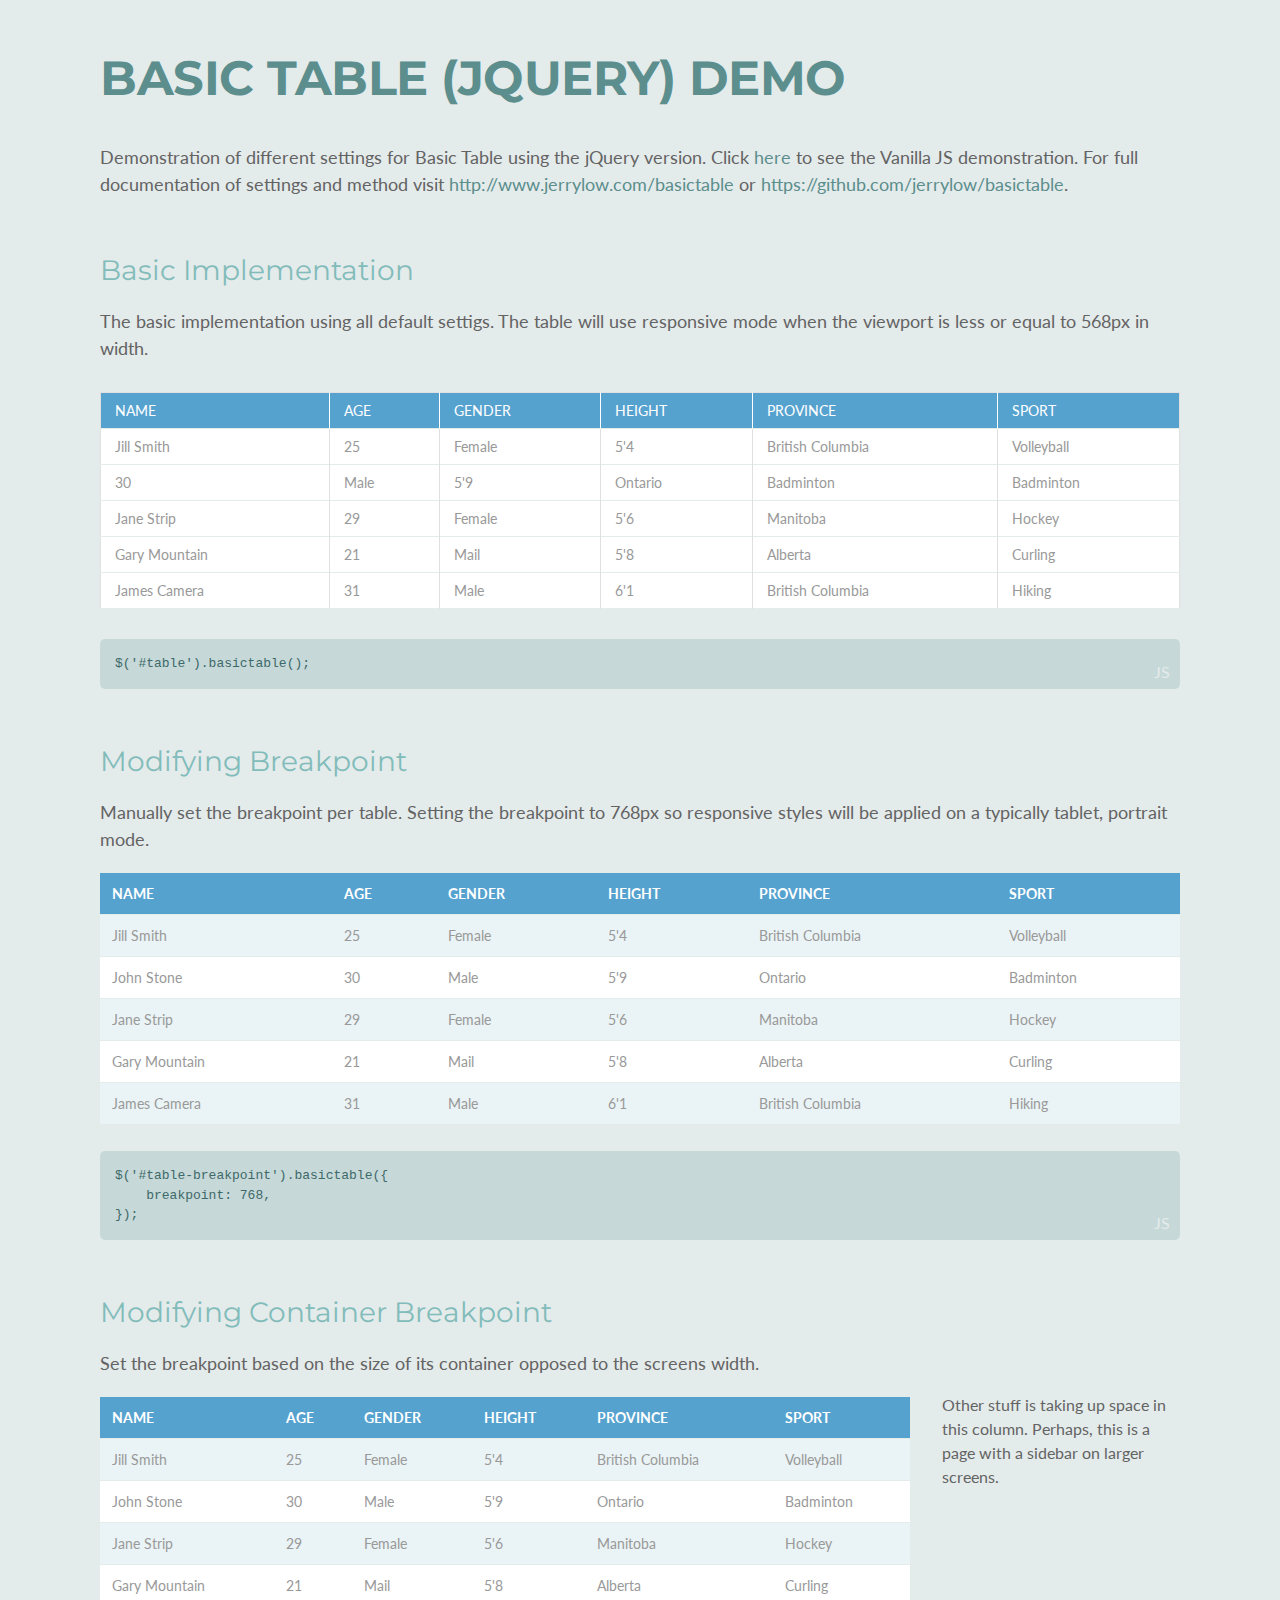
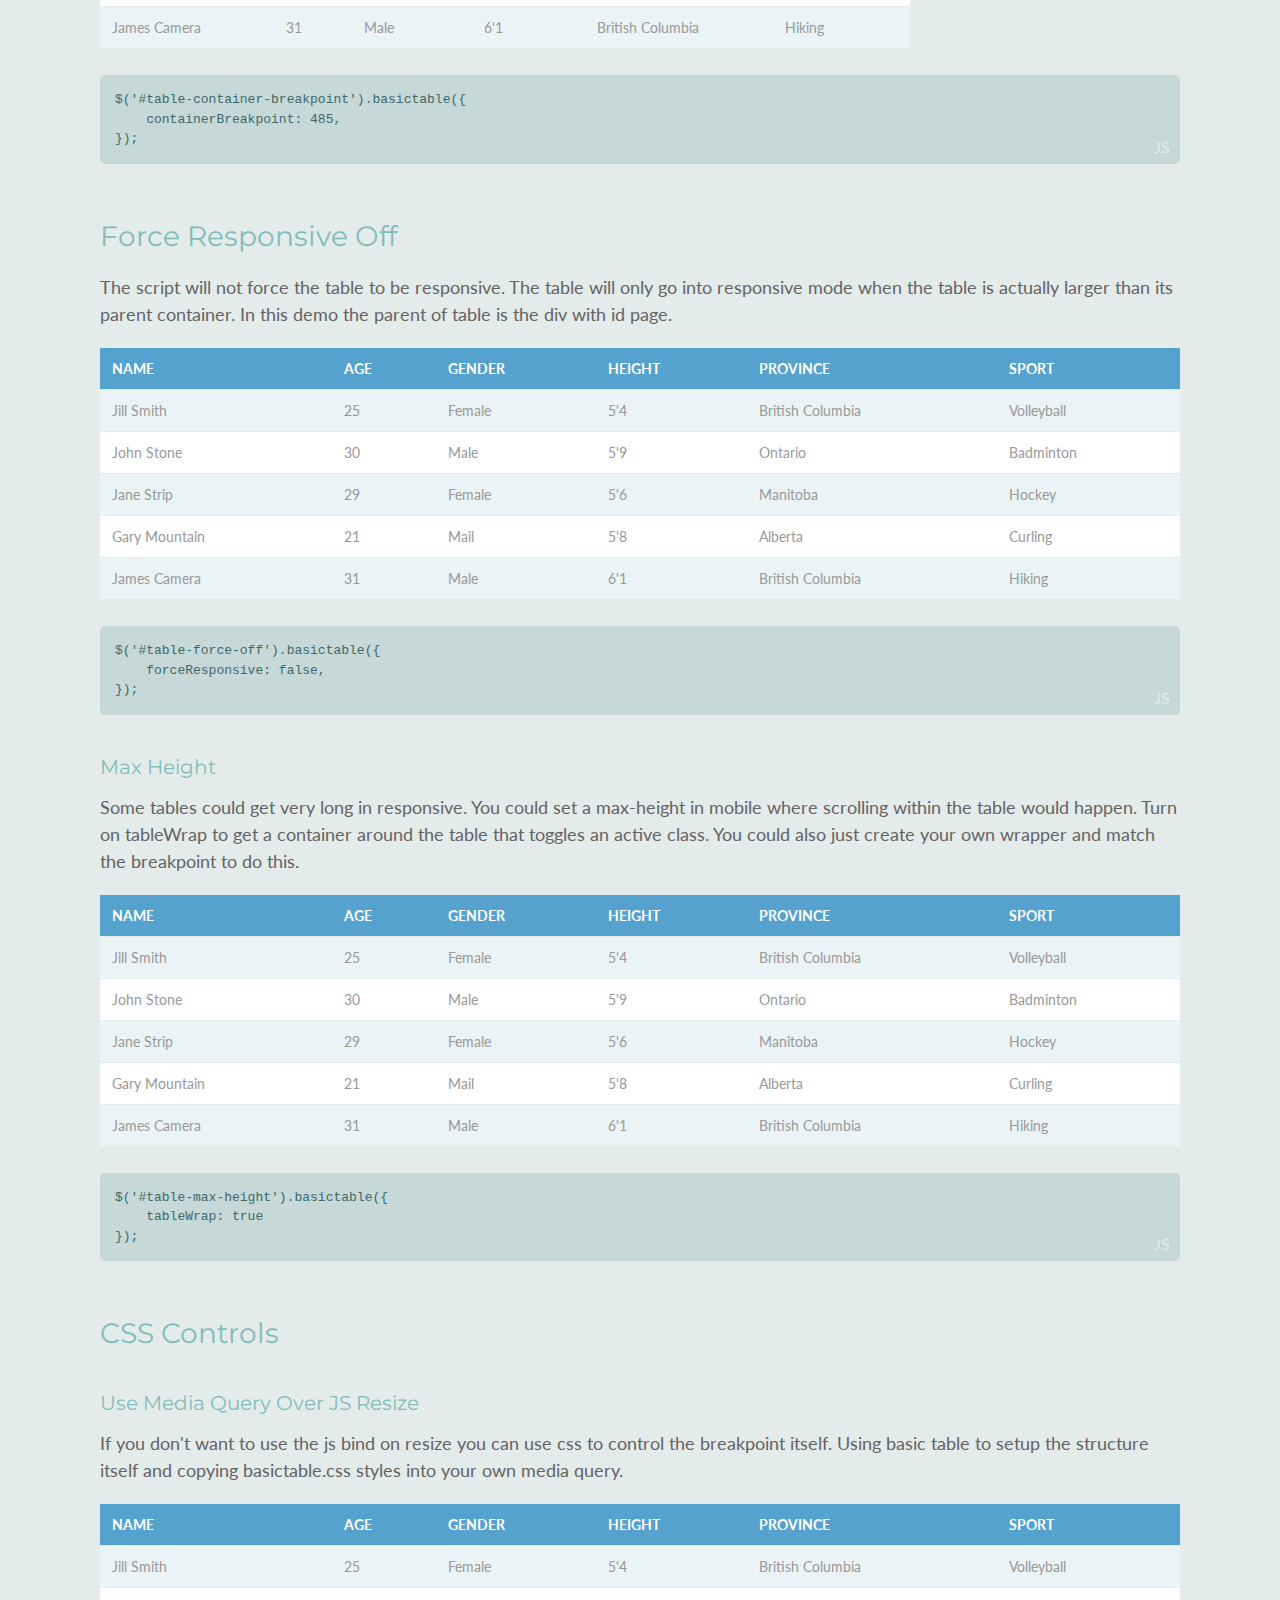
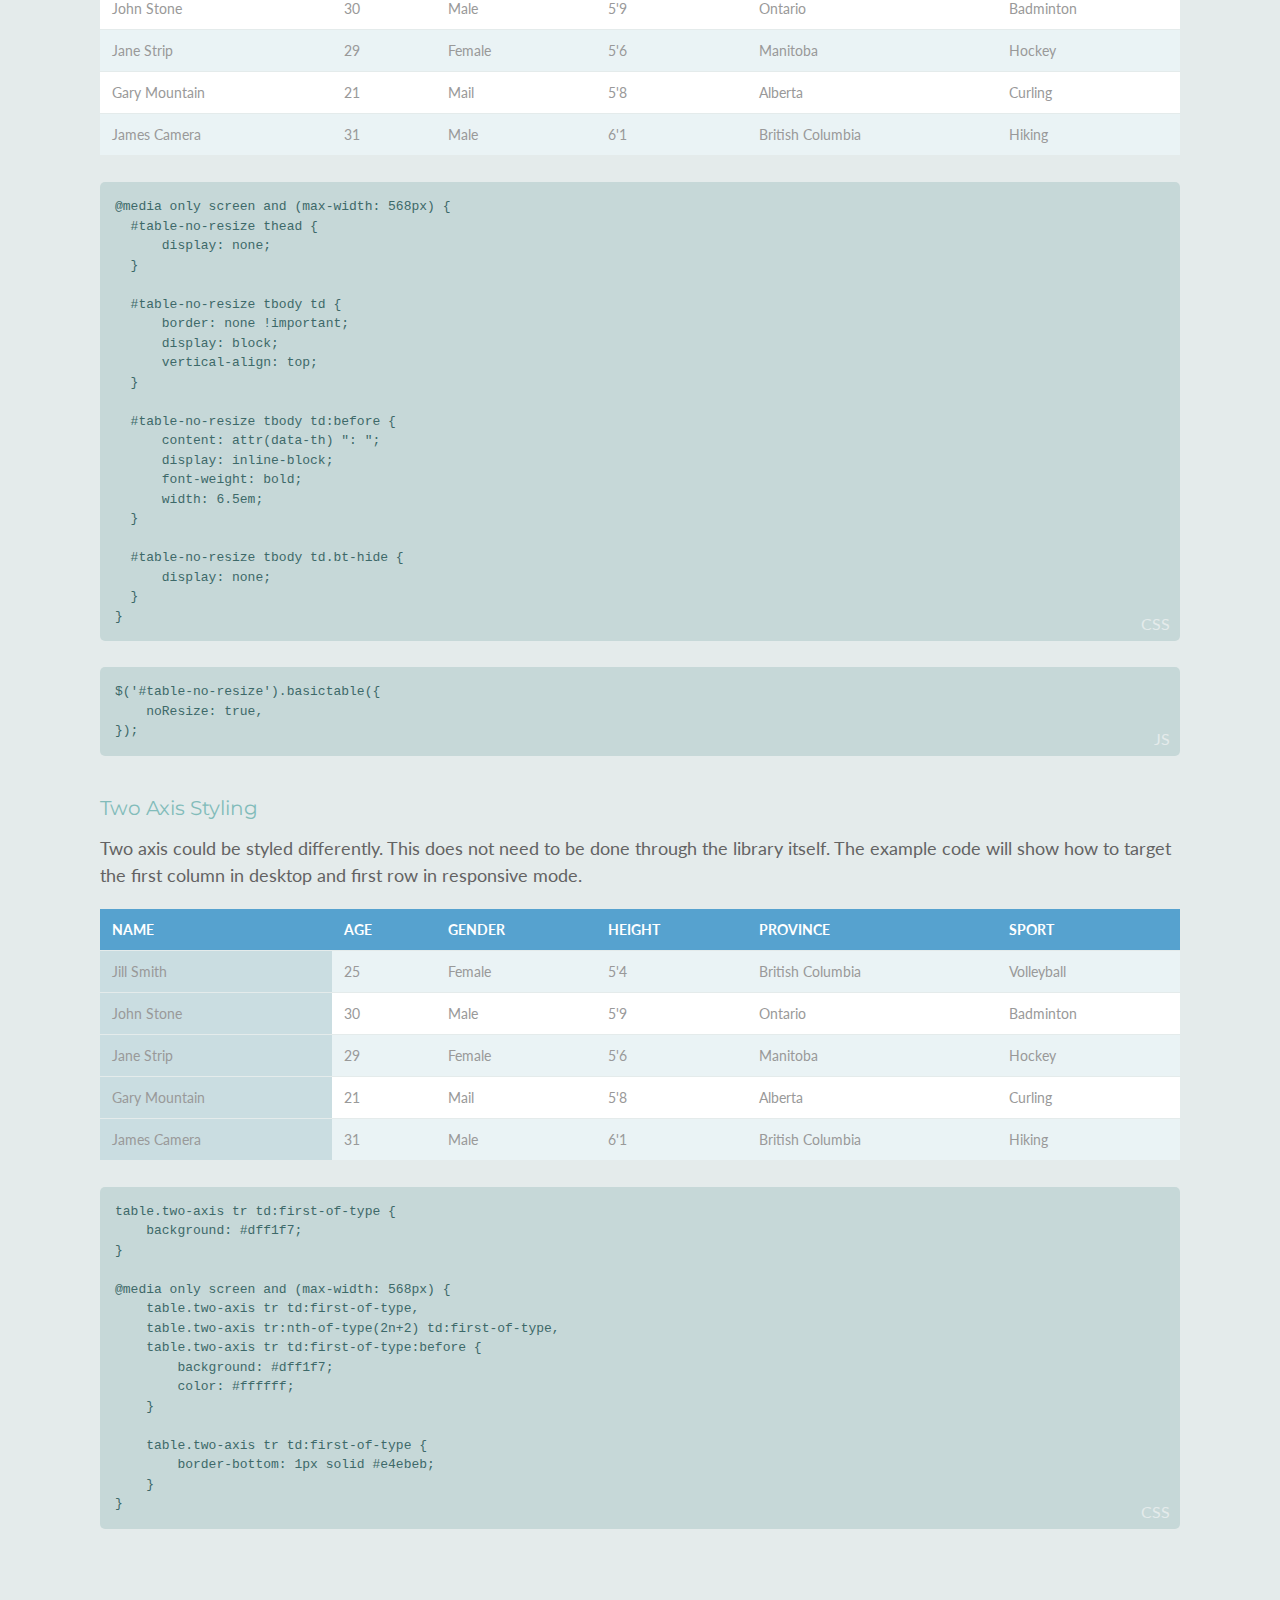
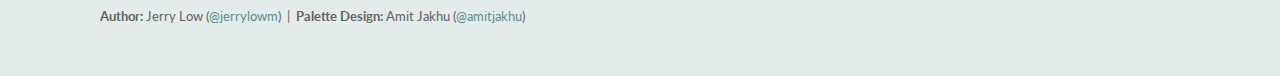
<file: libs/Basic-Responsive-Table-Plugin-For-jQuery-Basic-Table/demo/jquery.html>
<!DOCTYPE html>
<html lang="en">
<head>
  <meta name="viewport" content="width=device-width, initial-scale=1.0 maximum-scale=1.0, user-scalable=no"/>
  <title>Basic Table (jQuery) Demo</title>

  <link rel="stylesheet" type="text/css" href="css/style.css" />
  <link rel="stylesheet" type="text/css" href="../dist/css/basictable.min.css" />

  <script src="https://cdnjs.cloudflare.com/ajax/libs/jquery/3.5.1/jquery.min.js"></script>
  <script type="text/javascript" src="../dist/js/jquery.basictable.min.js"></script>

  <script type="text/javascript">
    $(document).ready(function() {
      $('.table').basictable();

      $('#table-breakpoint').basictable({
        breakpoint: 768
      });

      $('#table-container-breakpoint').basictable({
        containerBreakpoint: 485
      });

      $('#table-swap-axis').basictable({
        swapAxis: true
      });

      $('#table-force-off').basictable({
        forceResponsive: false
      });

      $('#table-no-resize').basictable({
        noResize: true
      });

      $('#table-two-axis').basictable();

      $('#table-max-height').basictable({
        tableWrap: true
      });
    });
  </script>
</head>

<body>
<div id="page">
  <h1>Basic Table (jQuery) Demo</h1>
  <p>Demonstration of different settings for Basic Table using the jQuery version. Click <a href="http://www.jerrylow.com/basictable/demo/vanilla-js.html">here</a> to see the Vanilla JS demonstration. For full documentation of settings and method visit <a href="http://www.jerrylow.com/basictable">http://www.jerrylow.com/basictable</a> or <a href="https://github.com/jerrylow/basictable">https://github.com/jerrylow/basictable</a>.</p>

  <h2>Basic Implementation</h2>
  <p>The basic implementation using all default settigs. The table will use responsive mode when the viewport is less or equal to 568px in width.</p>

  <table class="table">
    <thead>
      <tr>
        <th>Name</th>
        <th>Age</th>
        <th>Gender</th>
        <th>Height</th>
        <th>Province</th>
        <th>Sport</th>
      </tr>
    </thead>
    <tbody>
      <tr>
        <td>Jill Smith</td>
        <td>25</td>
        <td>Female</td>
        <td>5'4</td>
        <td>British Columbia</td>
        <td>Volleyball</td>
      </tr>
      <tr>
        <td>30</td>
        <td>Male</td>
        <td>5'9</td>
        <td>Ontario</td>
        <td>Badminton</td>
        <td>Badminton</td>
      </tr>
      <tr>
        <td>Jane Strip</td>
        <td>29</td>
        <td>Female</td>
        <td>5'6</td>
        <td>Manitoba</td>
        <td>Hockey</td>
      </tr>
      <tr>
        <td>Gary Mountain</td>
        <td>21</td>
        <td>Mail</td>
        <td>5'8</td>
        <td>Alberta</td>
        <td>Curling</td>
      </tr>
      <tr>
        <td>James Camera</td>
        <td>31</td>
        <td>Male</td>
        <td>6'1</td>
        <td>British Columbia</td>
        <td>Hiking</td>
      </tr>
    </tbody>
  </table>

  <code class="js">
    $('#table').basictable();
  </code>

  <h2>Modifying Breakpoint</h2>
  <p>Manually set the breakpoint per table. Setting the breakpoint to 768px so responsive styles will be applied on a typically tablet, portrait mode.</p>

  <table id="table-breakpoint">
    <thead>
      <tr>
        <th>Name</th>
        <th>Age</th>
        <th>Gender</th>
        <th>Height</th>
        <th>Province</th>
        <th>Sport</th>
      </tr>
    </thead>
    <tbody>
      <tr>
        <td>Jill Smith</td>
        <td>25</td>
        <td>Female</td>
        <td>5'4</td>
        <td>British Columbia</td>
        <td>Volleyball</td>
      </tr>
      <tr>
        <td>John Stone</td>
        <td>30</td>
        <td>Male</td>
        <td>5'9</td>
        <td>Ontario</td>
        <td>Badminton</td>
      </tr>
      <tr>
        <td>Jane Strip</td>
        <td>29</td>
        <td>Female</td>
        <td>5'6</td>
        <td>Manitoba</td>
        <td>Hockey</td>
      </tr>
      <tr>
        <td>Gary Mountain</td>
        <td>21</td>
        <td>Mail</td>
        <td>5'8</td>
        <td>Alberta</td>
        <td>Curling</td>
      </tr>
      <tr>
        <td>James Camera</td>
        <td>31</td>
        <td>Male</td>
        <td>6'1</td>
        <td>British Columbia</td>
        <td>Hiking</td>
      </tr>
    </tbody>
  </table>

  <code class="js">
    $('#table-breakpoint').basictable({<br />
    &nbsp;&nbsp;&nbsp;&nbsp;breakpoint: 768,<br />
    });
  </code>

  <h2>Modifying Container Breakpoint</h2>
  <p>Set the breakpoint based on the size of its container opposed to the screens width.</p>
  <div class="clearfix">
    <div class="col-sm-9">
        <table id="table-container-breakpoint">
        <thead>
          <tr>
            <th>Name</th>
            <th>Age</th>
            <th>Gender</th>
            <th>Height</th>
            <th>Province</th>
            <th>Sport</th>
          </tr>
        </thead>
        <tbody>
          <tr>
            <td>Jill Smith</td>
            <td>25</td>
            <td>Female</td>
            <td>5'4</td>
            <td>British Columbia</td>
            <td>Volleyball</td>
          </tr>
          <tr>
            <td>John Stone</td>
            <td>30</td>
            <td>Male</td>
            <td>5'9</td>
            <td>Ontario</td>
            <td>Badminton</td>
          </tr>
          <tr>
            <td>Jane Strip</td>
            <td>29</td>
            <td>Female</td>
            <td>5'6</td>
            <td>Manitoba</td>
            <td>Hockey</td>
          </tr>
          <tr>
            <td>Gary Mountain</td>
            <td>21</td>
            <td>Mail</td>
            <td>5'8</td>
            <td>Alberta</td>
            <td>Curling</td>
          </tr>
          <tr>
            <td>James Camera</td>
            <td>31</td>
            <td>Male</td>
            <td>6'1</td>
            <td>British Columbia</td>
            <td>Hiking</td>
          </tr>
        </tbody>
      </table>
    </div>
    <div class="col-sm-3">Other stuff is taking up space in this column. Perhaps, this is a page with a sidebar on larger screens.</div>
  </div>
  <code class="js">
    $('#table-container-breakpoint').basictable({<br />
    &nbsp;&nbsp;&nbsp;&nbsp;containerBreakpoint: 485,<br />
    });
  </code>

  <h2>Force Responsive Off</h2>

  <p>The script will not force the table to be responsive. The table will only go into responsive mode when the table is actually larger than its parent container. In this demo the parent of table is the div with id page.</p>

  <table id="table-force-off">
    <thead>
      <tr>
        <th>Name</th>
        <th>Age</th>
        <th>Gender</th>
        <th>Height</th>
        <th>Province</th>
        <th>Sport</th>
      </tr>
    </thead>
    <tbody>
      <tr>
        <td>Jill Smith</td>
        <td>25</td>
        <td>Female</td>
        <td>5'4</td>
        <td>British Columbia</td>
        <td>Volleyball</td>
      </tr>
      <tr>
        <td>John Stone</td>
        <td>30</td>
        <td>Male</td>
        <td>5'9</td>
        <td>Ontario</td>
        <td>Badminton</td>
      </tr>
      <tr>
        <td>Jane Strip</td>
        <td>29</td>
        <td>Female</td>
        <td>5'6</td>
        <td>Manitoba</td>
        <td>Hockey</td>
      </tr>
      <tr>
        <td>Gary Mountain</td>
        <td>21</td>
        <td>Mail</td>
        <td>5'8</td>
        <td>Alberta</td>
        <td>Curling</td>
      </tr>
      <tr>
        <td>James Camera</td>
        <td>31</td>
        <td>Male</td>
        <td>6'1</td>
        <td>British Columbia</td>
        <td>Hiking</td>
      </tr>
    </tbody>
  </table>

  <code class="js">
    $('#table-force-off').basictable({<br />
    &nbsp;&nbsp;&nbsp;&nbsp;forceResponsive: false,<br />
    });
  </code>

  <h3>Max Height</h3>
  <p>Some tables could get very long in responsive. You could set a max-height in mobile where scrolling within the table would happen. Turn on tableWrap to get a container around the table that toggles an active class. You could also just create your own wrapper and match the breakpoint to do this.</p>

  <table id="table-max-height" class="max-height">
    <thead>
      <tr>
        <th>Name</th>
        <th>Age</th>
        <th>Gender</th>
        <th>Height</th>
        <th>Province</th>
        <th>Sport</th>
      </tr>
    </thead>
    <tbody>
      <tr>
        <td>Jill Smith</td>
        <td>25</td>
        <td>Female</td>
        <td>5'4</td>
        <td>British Columbia</td>
        <td>Volleyball</td>
      </tr>
      <tr>
        <td>John Stone</td>
        <td>30</td>
        <td>Male</td>
        <td>5'9</td>
        <td>Ontario</td>
        <td>Badminton</td>
      </tr>
      <tr>
        <td>Jane Strip</td>
        <td>29</td>
        <td>Female</td>
        <td>5'6</td>
        <td>Manitoba</td>
        <td>Hockey</td>
      </tr>
      <tr>
        <td>Gary Mountain</td>
        <td>21</td>
        <td>Mail</td>
        <td>5'8</td>
        <td>Alberta</td>
        <td>Curling</td>
      </tr>
      <tr>
        <td>James Camera</td>
        <td>31</td>
        <td>Male</td>
        <td>6'1</td>
        <td>British Columbia</td>
        <td>Hiking</td>
      </tr>
    </tbody>
  </table>

  <code class="js">
    $('#table-max-height').basictable({<br />
    &nbsp;&nbsp;&nbsp;&nbsp;tableWrap: true<br />
    });
  </code>

  <h2>CSS Controls</h2>
  <h3>Use Media Query Over JS Resize</h3>
  <p>If you don't want to use the js bind on resize you can use css to control the breakpoint itself. Using basic table to setup the structure itself and copying basictable.css styles into your own media query.</p>

  <table id="table-no-resize">
    <thead>
      <tr>
        <th>Name</th>
        <th>Age</th>
        <th>Gender</th>
        <th>Height</th>
        <th>Province</th>
        <th>Sport</th>
      </tr>
    </thead>
    <tbody>
      <tr>
        <td>Jill Smith</td>
        <td>25</td>
        <td>Female</td>
        <td>5'4</td>
        <td>British Columbia</td>
        <td>Volleyball</td>
      </tr>
      <tr>
        <td>John Stone</td>
        <td>30</td>
        <td>Male</td>
        <td>5'9</td>
        <td>Ontario</td>
        <td>Badminton</td>
      </tr>
      <tr>
        <td>Jane Strip</td>
        <td>29</td>
        <td>Female</td>
        <td>5'6</td>
        <td>Manitoba</td>
        <td>Hockey</td>
      </tr>
      <tr>
        <td>Gary Mountain</td>
        <td>21</td>
        <td>Mail</td>
        <td>5'8</td>
        <td>Alberta</td>
        <td>Curling</td>
      </tr>
      <tr>
        <td>James Camera</td>
        <td>31</td>
        <td>Male</td>
        <td>6'1</td>
        <td>British Columbia</td>
        <td>Hiking</td>
      </tr>
    </tbody>
  </table>

  <code class="css">
    @media only screen and (max-width: 568px) {<br />
    &nbsp;&nbsp;#table-no-resize thead {<br />
    &nbsp;&nbsp;&nbsp;&nbsp;&nbsp;&nbsp;display: none;<br />
    &nbsp;&nbsp;}<br /><br />

    &nbsp;&nbsp;#table-no-resize tbody td {<br />
    &nbsp;&nbsp;&nbsp;&nbsp;&nbsp;&nbsp;border: none !important;<br />
    &nbsp;&nbsp;&nbsp;&nbsp;&nbsp;&nbsp;display: block;<br />
    &nbsp;&nbsp;&nbsp;&nbsp;&nbsp;&nbsp;vertical-align: top;<br />
    &nbsp;&nbsp;}<br /><br />

    &nbsp;&nbsp;#table-no-resize tbody td:before {<br />
    &nbsp;&nbsp;&nbsp;&nbsp;&nbsp;&nbsp;content: attr(data-th) ": ";<br />
    &nbsp;&nbsp;&nbsp;&nbsp;&nbsp;&nbsp;display: inline-block;<br />
    &nbsp;&nbsp;&nbsp;&nbsp;&nbsp;&nbsp;font-weight: bold;<br />
    &nbsp;&nbsp;&nbsp;&nbsp;&nbsp;&nbsp;width: 6.5em;<br />
    &nbsp;&nbsp;}<br /><br />

    &nbsp;&nbsp;#table-no-resize tbody td.bt-hide {<br />
    &nbsp;&nbsp;&nbsp;&nbsp;&nbsp;&nbsp;display: none;<br />
    &nbsp;&nbsp;}<br />
    }
  </code>

  <code class="js">
    $('#table-no-resize').basictable({<br />
    &nbsp;&nbsp;&nbsp;&nbsp;noResize: true,<br />
    });
  </code>

  <h3>Two Axis Styling</h3>
  <p>Two axis could be styled differently. This does not need to be done through the library itself. The example code will show how to target the first column in desktop and first row in responsive mode.</p>

  <table id="table-two-axis" class="two-axis">
    <thead>
      <tr>
        <th>Name</th>
        <th>Age</th>
        <th>Gender</th>
        <th>Height</th>
        <th>Province</th>
        <th>Sport</th>
      </tr>
    </thead>
    <tbody>
      <tr>
        <td>Jill Smith</td>
        <td>25</td>
        <td>Female</td>
        <td>5'4</td>
        <td>British Columbia</td>
        <td>Volleyball</td>
      </tr>
      <tr>
        <td>John Stone</td>
        <td>30</td>
        <td>Male</td>
        <td>5'9</td>
        <td>Ontario</td>
        <td>Badminton</td>
      </tr>
      <tr>
        <td>Jane Strip</td>
        <td>29</td>
        <td>Female</td>
        <td>5'6</td>
        <td>Manitoba</td>
        <td>Hockey</td>
      </tr>
      <tr>
        <td>Gary Mountain</td>
        <td>21</td>
        <td>Mail</td>
        <td>5'8</td>
        <td>Alberta</td>
        <td>Curling</td>
      </tr>
      <tr>
        <td>James Camera</td>
        <td>31</td>
        <td>Male</td>
        <td>6'1</td>
        <td>British Columbia</td>
        <td>Hiking</td>
      </tr>
    </tbody>
  </table>

  <code class="css">
    table.two-axis tr td:first-of-type {<br />
    &nbsp;&nbsp;&nbsp;&nbsp;background: #dff1f7;<br />
    }<br /><br />

    @media only screen and (max-width: 568px) {<br />
    &nbsp;&nbsp;&nbsp;&nbsp;table.two-axis tr td:first-of-type,<br />
    &nbsp;&nbsp;&nbsp;&nbsp;table.two-axis tr:nth-of-type(2n+2) td:first-of-type,<br />
    &nbsp;&nbsp;&nbsp;&nbsp;table.two-axis tr td:first-of-type:before
     {<br />
    &nbsp;&nbsp;&nbsp;&nbsp;&nbsp;&nbsp;&nbsp;&nbsp;background: #dff1f7;<br />
    &nbsp;&nbsp;&nbsp;&nbsp;&nbsp;&nbsp;&nbsp;&nbsp;color: #ffffff;<br />
    &nbsp;&nbsp;&nbsp;&nbsp;}<br /><br />

    &nbsp;&nbsp;&nbsp;&nbsp;table.two-axis tr td:first-of-type {<br />
    &nbsp;&nbsp;&nbsp;&nbsp;&nbsp;&nbsp;&nbsp;&nbsp;border-bottom: 1px solid #e4ebeb;<br />
    &nbsp;&nbsp;&nbsp;&nbsp;}<br />
    }
  </code>

  <p class="credits"><span class="phone-block"><strong>Author:</strong> Jerry Low (<a href="https://twitter.com/jerrylowm" target="_blank">@jerrylowm</a>)</span><span class="phone-hide">&nbsp;&nbsp;|&nbsp;&nbsp;</span><span class="phone-block"><strong>Palette Design:</strong> Amit Jakhu (<a href="https://twitter.com/amitjakhu">@amitjakhu</a>)</span>
</div>
</body>
</html>
</file>
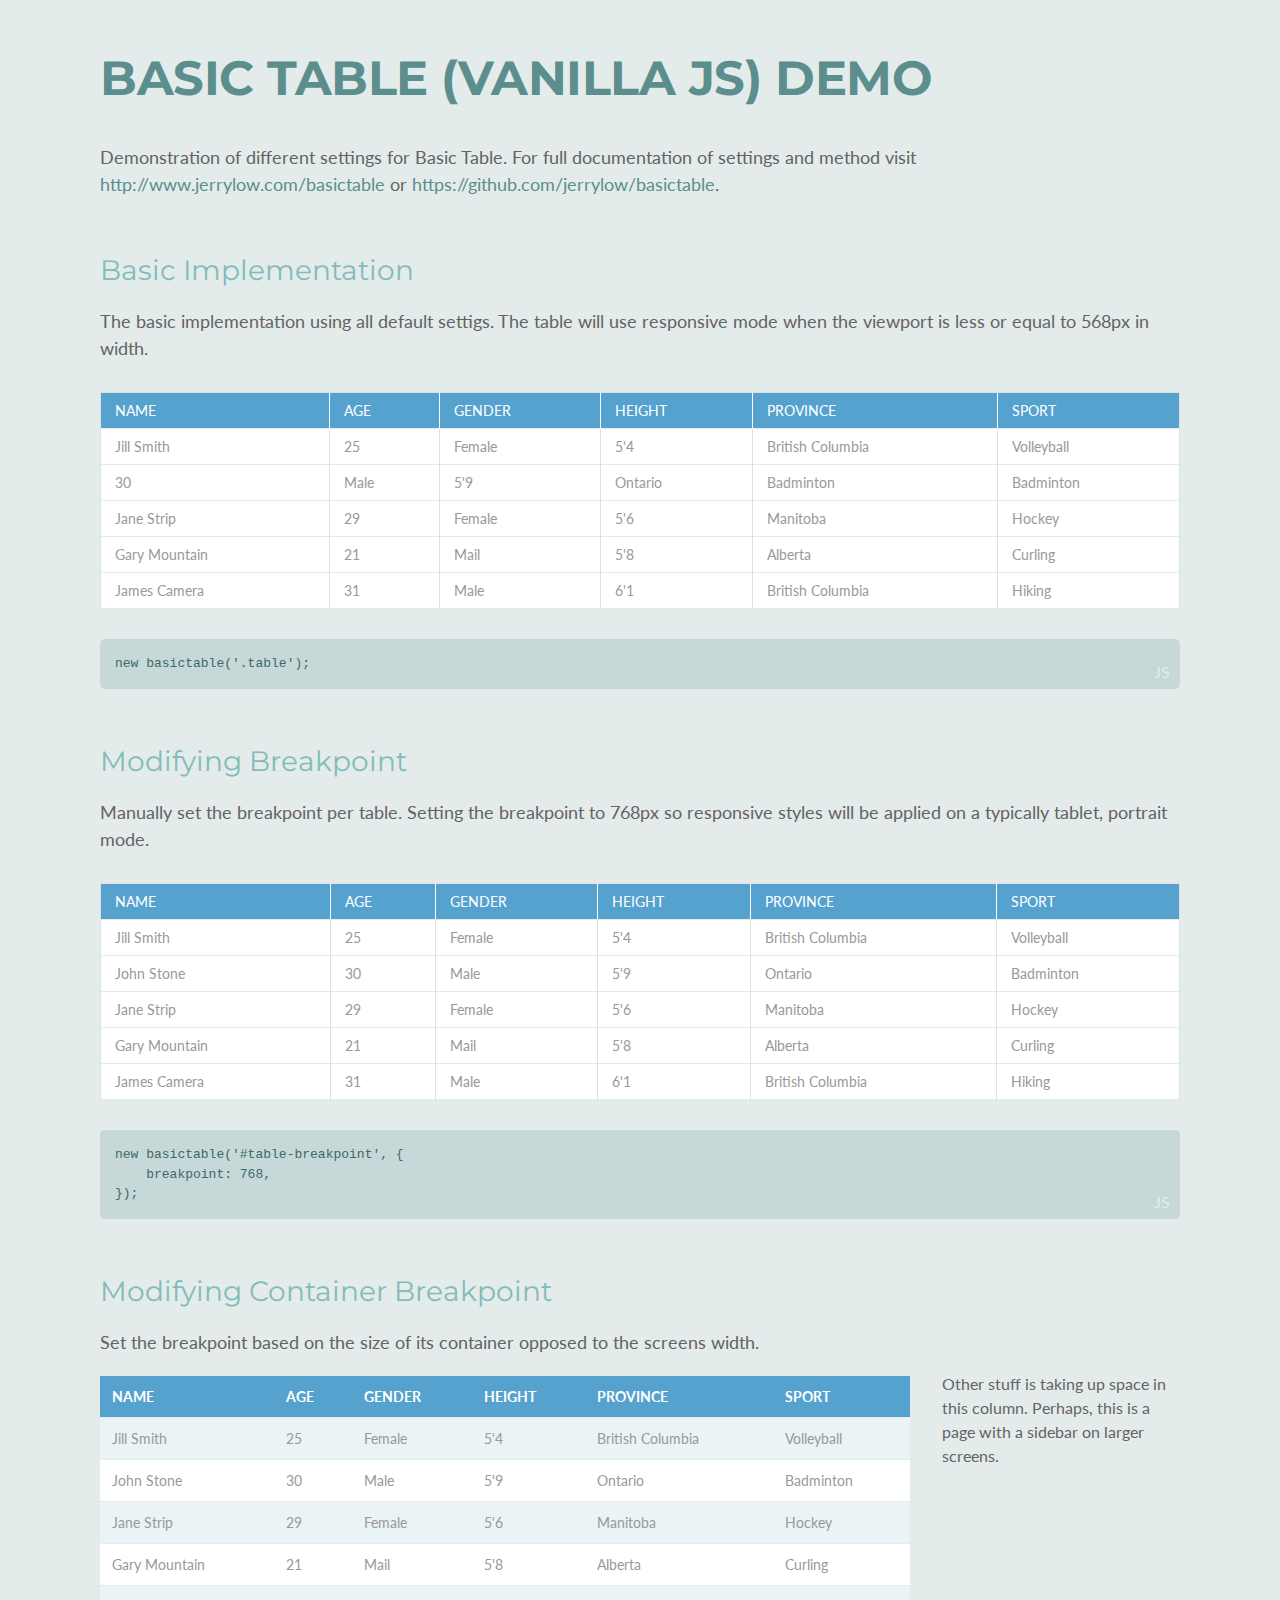
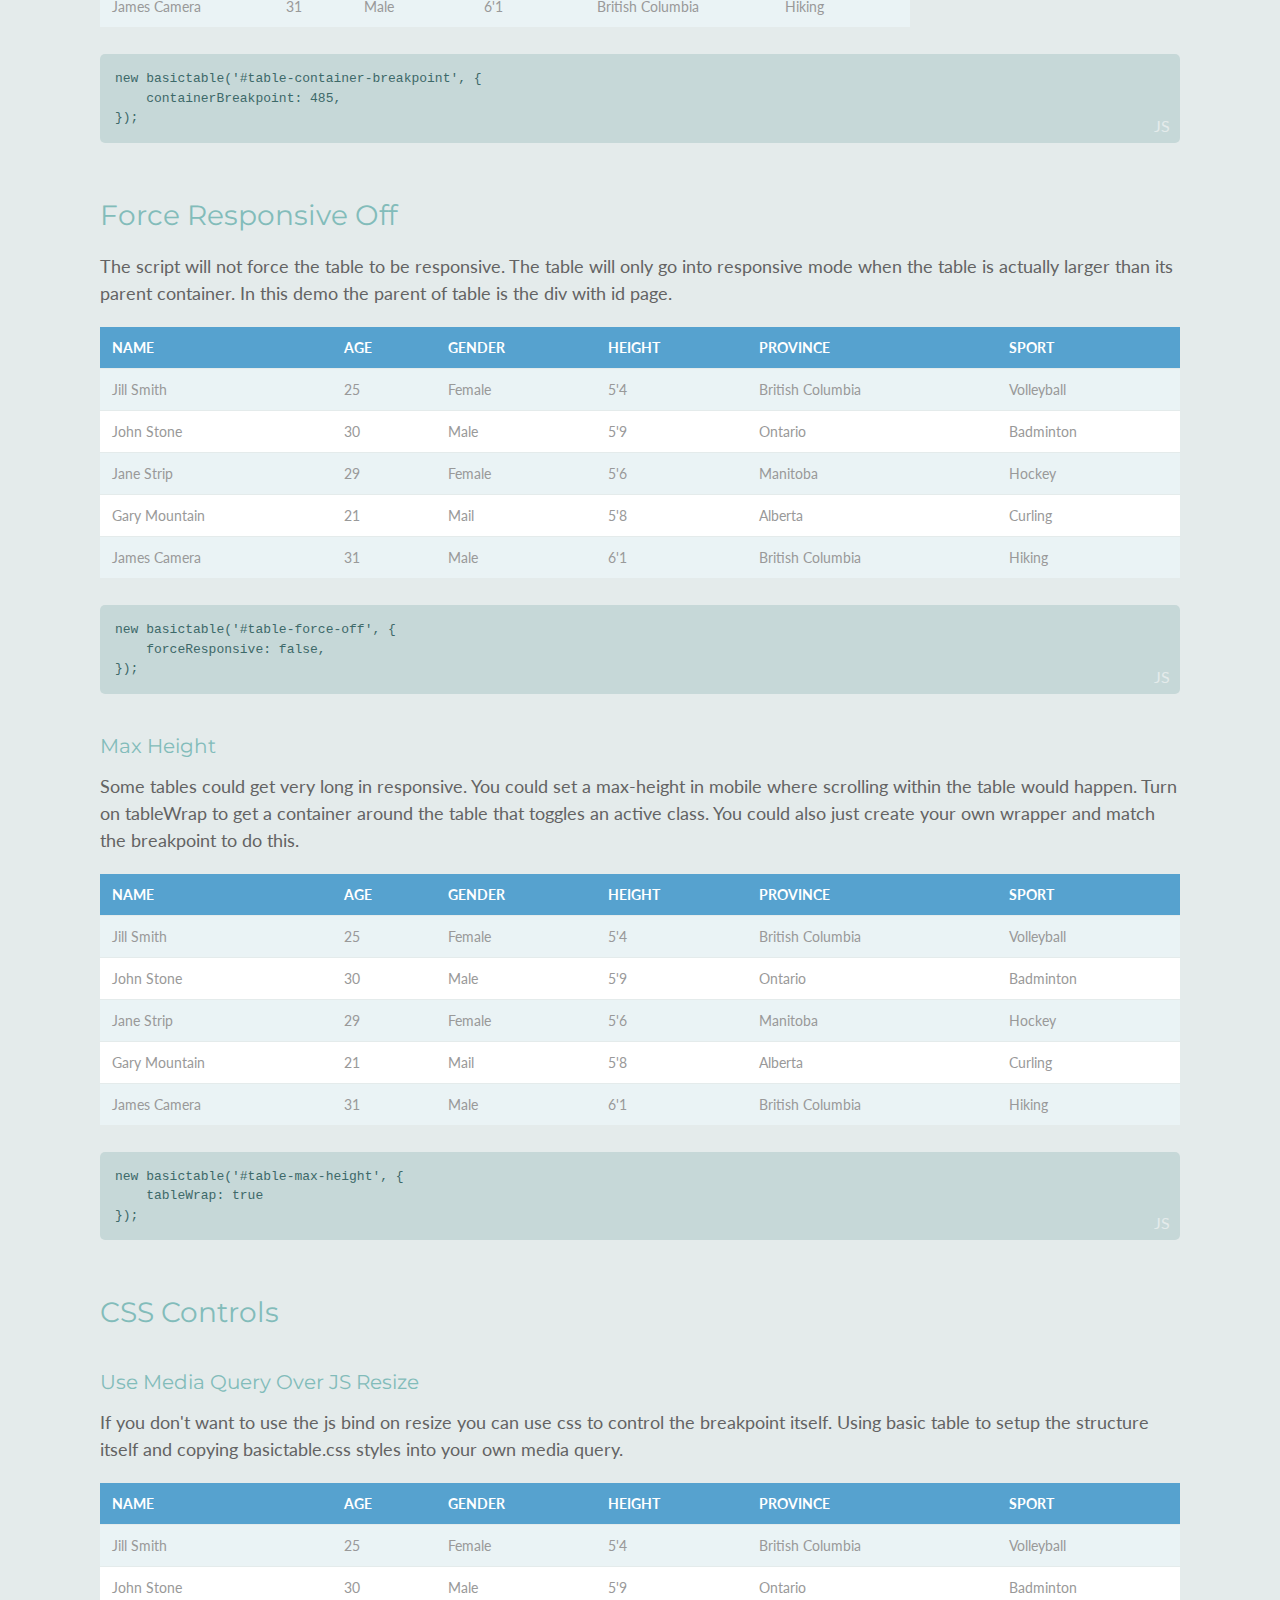
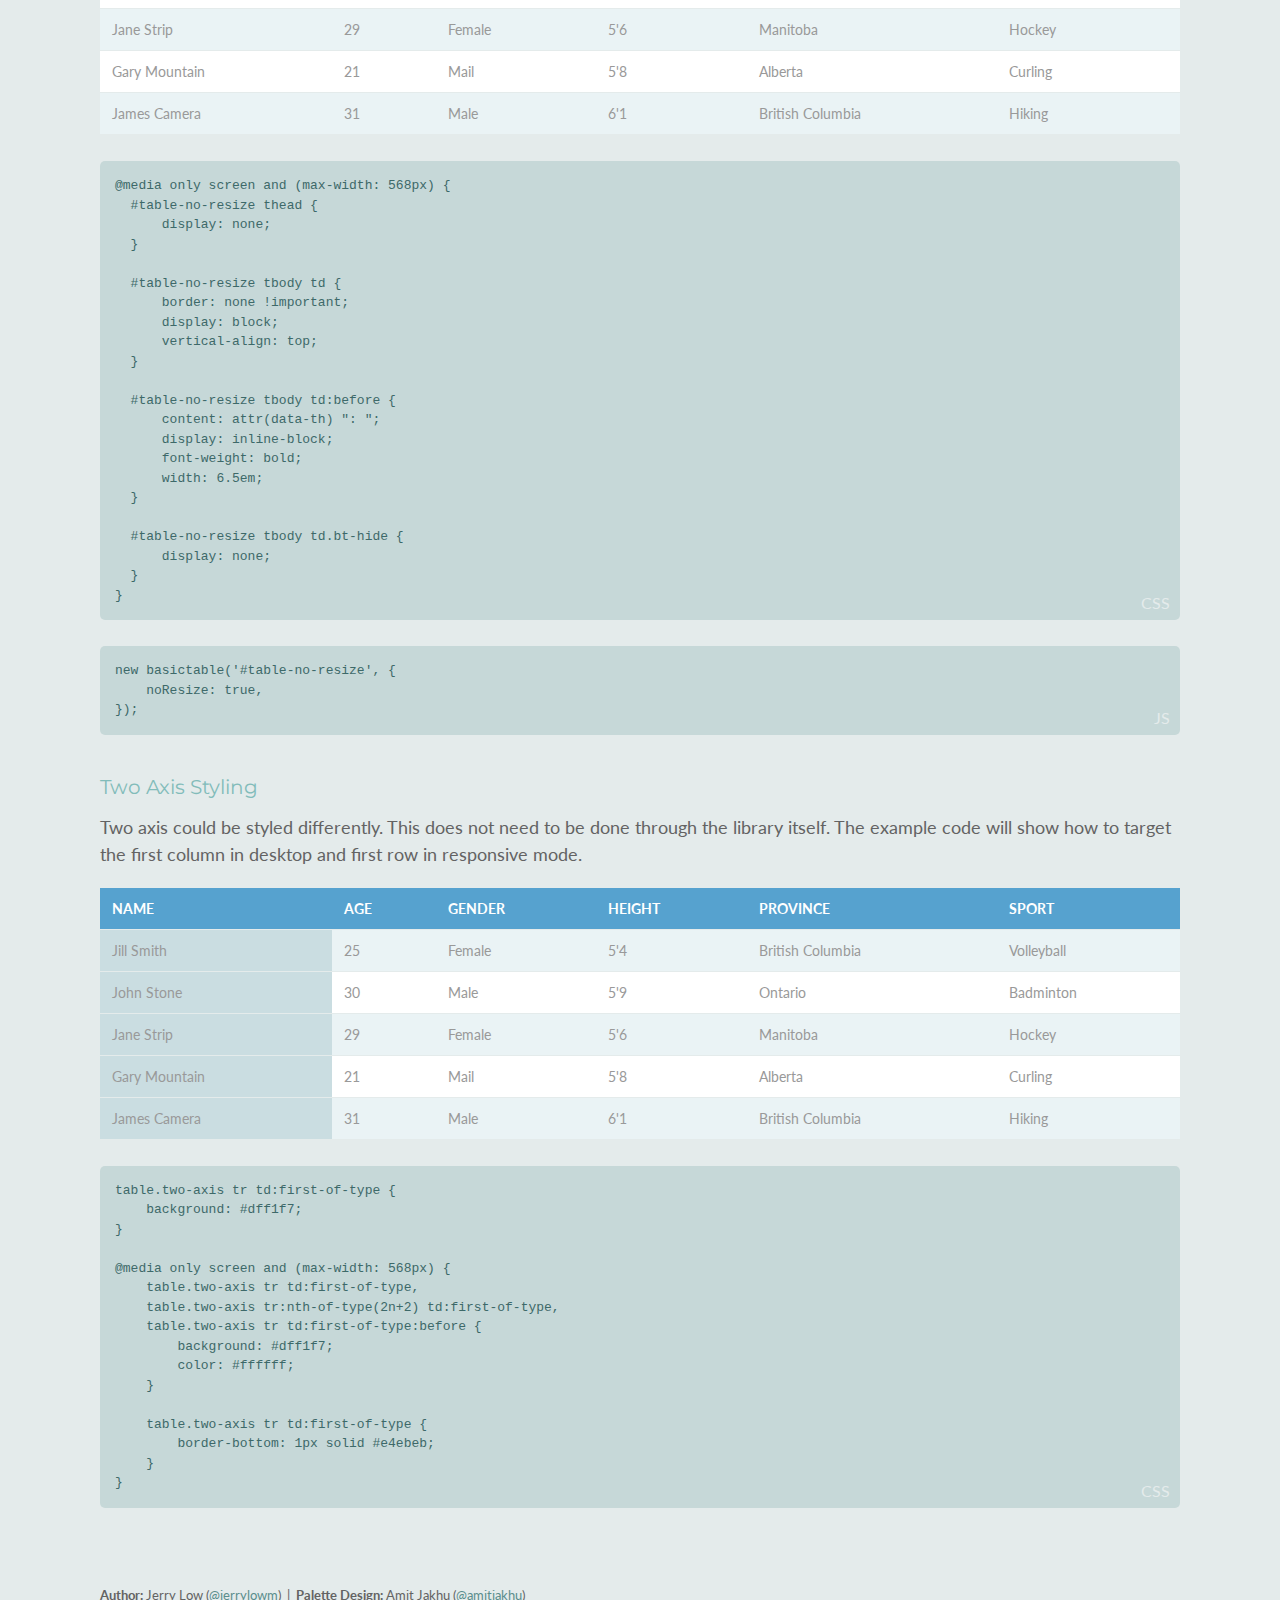
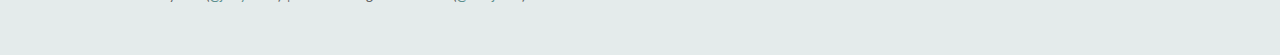
<file: libs/Basic-Responsive-Table-Plugin-For-jQuery-Basic-Table/demo/vanilla-js.html>
<!DOCTYPE html>
<html lang="en">
<head>
  <meta name="viewport" content="width=device-width, initial-scale=1.0 maximum-scale=1.0, user-scalable=no"/>
  <title>Basic Table (Vanilla JS) Demo</title>

  <link rel="stylesheet" type="text/css" href="css/style.css" />
  <link rel="stylesheet" type="text/css" href="../dist/css/basictable.min.css" />

  <script type="text/javascript" src="../dist/js/basictable.min.js"></script>
</head>

<body>
<div id="page">
  <h1>Basic Table (Vanilla JS) Demo</h1>
  <p>Demonstration of different settings for Basic Table. For full documentation of settings and method visit <a href="http://www.jerrylow.com/basictable" target="_blank">http://www.jerrylow.com/basictable</a> or <a href="https://github.com/jerrylow/basictable" target="_blank">https://github.com/jerrylow/basictable</a>.</p>

  <h2>Basic Implementation</h2>
  <p>The basic implementation using all default settigs. The table will use responsive mode when the viewport is less or equal to 568px in width.</p>

  <table class="table">
    <thead>
      <tr>
        <th>Name</th>
        <th>Age</th>
        <th>Gender</th>
        <th>Height</th>
        <th>Province</th>
        <th>Sport</th>
      </tr>
    </thead>
    <tbody>
      <tr>
        <td>Jill Smith</td>
        <td>25</td>
        <td>Female</td>
        <td>5'4</td>
        <td>British Columbia</td>
        <td>Volleyball</td>
      </tr>
      <tr>
        <td>30</td>
        <td>Male</td>
        <td>5'9</td>
        <td>Ontario</td>
        <td>Badminton</td>
        <td>Badminton</td>
      </tr>
      <tr>
        <td>Jane Strip</td>
        <td>29</td>
        <td>Female</td>
        <td>5'6</td>
        <td>Manitoba</td>
        <td>Hockey</td>
      </tr>
      <tr>
        <td>Gary Mountain</td>
        <td>21</td>
        <td>Mail</td>
        <td>5'8</td>
        <td>Alberta</td>
        <td>Curling</td>
      </tr>
      <tr>
        <td>James Camera</td>
        <td>31</td>
        <td>Male</td>
        <td>6'1</td>
        <td>British Columbia</td>
        <td>Hiking</td>
      </tr>
    </tbody>
  </table>

  <code class="js">
    new basictable('.table');
  </code>

  <h2>Modifying Breakpoint</h2>
  <p>Manually set the breakpoint per table. Setting the breakpoint to 768px so responsive styles will be applied on a typically tablet, portrait mode.</p>

  <table id="table-breakpoint" class="table">
    <thead>
      <tr>
        <th>Name</th>
        <th>Age</th>
        <th>Gender</th>
        <th>Height</th>
        <th>Province</th>
        <th>Sport</th>
      </tr>
    </thead>
    <tbody>
      <tr>
        <td>Jill Smith</td>
        <td>25</td>
        <td>Female</td>
        <td>5'4</td>
        <td>British Columbia</td>
        <td>Volleyball</td>
      </tr>
      <tr>
        <td>John Stone</td>
        <td>30</td>
        <td>Male</td>
        <td>5'9</td>
        <td>Ontario</td>
        <td>Badminton</td>
      </tr>
      <tr>
        <td>Jane Strip</td>
        <td>29</td>
        <td>Female</td>
        <td>5'6</td>
        <td>Manitoba</td>
        <td>Hockey</td>
      </tr>
      <tr>
        <td>Gary Mountain</td>
        <td>21</td>
        <td>Mail</td>
        <td>5'8</td>
        <td>Alberta</td>
        <td>Curling</td>
      </tr>
      <tr>
        <td>James Camera</td>
        <td>31</td>
        <td>Male</td>
        <td>6'1</td>
        <td>British Columbia</td>
        <td>Hiking</td>
      </tr>
    </tbody>
  </table>

  <code class="js">
    new basictable('#table-breakpoint', {<br />
    &nbsp;&nbsp;&nbsp;&nbsp;breakpoint: 768,<br />
    });
  </code>

  <h2>Modifying Container Breakpoint</h2>
  <p>Set the breakpoint based on the size of its container opposed to the screens width.</p>
  <div class="clearfix">
    <div class="col-sm-9">
        <table id="table-container-breakpoint">
        <thead>
          <tr>
            <th>Name</th>
            <th>Age</th>
            <th>Gender</th>
            <th>Height</th>
            <th>Province</th>
            <th>Sport</th>
          </tr>
        </thead>
        <tbody>
          <tr>
            <td>Jill Smith</td>
            <td>25</td>
            <td>Female</td>
            <td>5'4</td>
            <td>British Columbia</td>
            <td>Volleyball</td>
          </tr>
          <tr>
            <td>John Stone</td>
            <td>30</td>
            <td>Male</td>
            <td>5'9</td>
            <td>Ontario</td>
            <td>Badminton</td>
          </tr>
          <tr>
            <td>Jane Strip</td>
            <td>29</td>
            <td>Female</td>
            <td>5'6</td>
            <td>Manitoba</td>
            <td>Hockey</td>
          </tr>
          <tr>
            <td>Gary Mountain</td>
            <td>21</td>
            <td>Mail</td>
            <td>5'8</td>
            <td>Alberta</td>
            <td>Curling</td>
          </tr>
          <tr>
            <td>James Camera</td>
            <td>31</td>
            <td>Male</td>
            <td>6'1</td>
            <td>British Columbia</td>
            <td>Hiking</td>
          </tr>
        </tbody>
      </table>
    </div>
    <div class="col-sm-3">Other stuff is taking up space in this column. Perhaps, this is a page with a sidebar on larger screens.</div>
  </div>
  <code class="js">
    new basictable('#table-container-breakpoint', {<br />
    &nbsp;&nbsp;&nbsp;&nbsp;containerBreakpoint: 485,<br />
    });
  </code>

  <h2>Force Responsive Off</h2>

  <p>The script will not force the table to be responsive. The table will only go into responsive mode when the table is actually larger than its parent container. In this demo the parent of table is the div with id page.</p>

  <table id="table-force-off">
    <thead>
      <tr>
        <th>Name</th>
        <th>Age</th>
        <th>Gender</th>
        <th>Height</th>
        <th>Province</th>
        <th>Sport</th>
      </tr>
    </thead>
    <tbody>
      <tr>
        <td>Jill Smith</td>
        <td>25</td>
        <td>Female</td>
        <td>5'4</td>
        <td>British Columbia</td>
        <td>Volleyball</td>
      </tr>
      <tr>
        <td>John Stone</td>
        <td>30</td>
        <td>Male</td>
        <td>5'9</td>
        <td>Ontario</td>
        <td>Badminton</td>
      </tr>
      <tr>
        <td>Jane Strip</td>
        <td>29</td>
        <td>Female</td>
        <td>5'6</td>
        <td>Manitoba</td>
        <td>Hockey</td>
      </tr>
      <tr>
        <td>Gary Mountain</td>
        <td>21</td>
        <td>Mail</td>
        <td>5'8</td>
        <td>Alberta</td>
        <td>Curling</td>
      </tr>
      <tr>
        <td>James Camera</td>
        <td>31</td>
        <td>Male</td>
        <td>6'1</td>
        <td>British Columbia</td>
        <td>Hiking</td>
      </tr>
    </tbody>
  </table>

  <code class="js">
    new basictable('#table-force-off', {<br />
    &nbsp;&nbsp;&nbsp;&nbsp;forceResponsive: false,<br />
    });
  </code>

  <h3>Max Height</h3>
  <p>Some tables could get very long in responsive. You could set a max-height in mobile where scrolling within the table would happen. Turn on tableWrap to get a container around the table that toggles an active class. You could also just create your own wrapper and match the breakpoint to do this.</p>

  <table id="table-max-height" class="max-height">
    <thead>
      <tr>
        <th>Name</th>
        <th>Age</th>
        <th>Gender</th>
        <th>Height</th>
        <th>Province</th>
        <th>Sport</th>
      </tr>
    </thead>
    <tbody>
      <tr>
        <td>Jill Smith</td>
        <td>25</td>
        <td>Female</td>
        <td>5'4</td>
        <td>British Columbia</td>
        <td>Volleyball</td>
      </tr>
      <tr>
        <td>John Stone</td>
        <td>30</td>
        <td>Male</td>
        <td>5'9</td>
        <td>Ontario</td>
        <td>Badminton</td>
      </tr>
      <tr>
        <td>Jane Strip</td>
        <td>29</td>
        <td>Female</td>
        <td>5'6</td>
        <td>Manitoba</td>
        <td>Hockey</td>
      </tr>
      <tr>
        <td>Gary Mountain</td>
        <td>21</td>
        <td>Mail</td>
        <td>5'8</td>
        <td>Alberta</td>
        <td>Curling</td>
      </tr>
      <tr>
        <td>James Camera</td>
        <td>31</td>
        <td>Male</td>
        <td>6'1</td>
        <td>British Columbia</td>
        <td>Hiking</td>
      </tr>
    </tbody>
  </table>

  <code class="js">
    new basictable('#table-max-height', {<br />
    &nbsp;&nbsp;&nbsp;&nbsp;tableWrap: true<br />
    });
  </code>

  <h2>CSS Controls</h2>
  <h3>Use Media Query Over JS Resize</h3>
  <p>If you don't want to use the js bind on resize you can use css to control the breakpoint itself. Using basic table to setup the structure itself and copying basictable.css styles into your own media query.</p>

  <table id="table-no-resize">
    <thead>
      <tr>
        <th>Name</th>
        <th>Age</th>
        <th>Gender</th>
        <th>Height</th>
        <th>Province</th>
        <th>Sport</th>
      </tr>
    </thead>
    <tbody>
      <tr>
        <td>Jill Smith</td>
        <td>25</td>
        <td>Female</td>
        <td>5'4</td>
        <td>British Columbia</td>
        <td>Volleyball</td>
      </tr>
      <tr>
        <td>John Stone</td>
        <td>30</td>
        <td>Male</td>
        <td>5'9</td>
        <td>Ontario</td>
        <td>Badminton</td>
      </tr>
      <tr>
        <td>Jane Strip</td>
        <td>29</td>
        <td>Female</td>
        <td>5'6</td>
        <td>Manitoba</td>
        <td>Hockey</td>
      </tr>
      <tr>
        <td>Gary Mountain</td>
        <td>21</td>
        <td>Mail</td>
        <td>5'8</td>
        <td>Alberta</td>
        <td>Curling</td>
      </tr>
      <tr>
        <td>James Camera</td>
        <td>31</td>
        <td>Male</td>
        <td>6'1</td>
        <td>British Columbia</td>
        <td>Hiking</td>
      </tr>
    </tbody>
  </table>

  <code class="css">
    @media only screen and (max-width: 568px) {<br />
    &nbsp;&nbsp;#table-no-resize thead {<br />
    &nbsp;&nbsp;&nbsp;&nbsp;&nbsp;&nbsp;display: none;<br />
    &nbsp;&nbsp;}<br /><br />

    &nbsp;&nbsp;#table-no-resize tbody td {<br />
    &nbsp;&nbsp;&nbsp;&nbsp;&nbsp;&nbsp;border: none !important;<br />
    &nbsp;&nbsp;&nbsp;&nbsp;&nbsp;&nbsp;display: block;<br />
    &nbsp;&nbsp;&nbsp;&nbsp;&nbsp;&nbsp;vertical-align: top;<br />
    &nbsp;&nbsp;}<br /><br />

    &nbsp;&nbsp;#table-no-resize tbody td:before {<br />
    &nbsp;&nbsp;&nbsp;&nbsp;&nbsp;&nbsp;content: attr(data-th) ": ";<br />
    &nbsp;&nbsp;&nbsp;&nbsp;&nbsp;&nbsp;display: inline-block;<br />
    &nbsp;&nbsp;&nbsp;&nbsp;&nbsp;&nbsp;font-weight: bold;<br />
    &nbsp;&nbsp;&nbsp;&nbsp;&nbsp;&nbsp;width: 6.5em;<br />
    &nbsp;&nbsp;}<br /><br />

    &nbsp;&nbsp;#table-no-resize tbody td.bt-hide {<br />
    &nbsp;&nbsp;&nbsp;&nbsp;&nbsp;&nbsp;display: none;<br />
    &nbsp;&nbsp;}<br />
    }
  </code>

  <code class="js">
    new basictable('#table-no-resize', {<br />
    &nbsp;&nbsp;&nbsp;&nbsp;noResize: true,<br />
    });
  </code>

  <h3>Two Axis Styling</h3>
  <p>Two axis could be styled differently. This does not need to be done through the library itself. The example code will show how to target the first column in desktop and first row in responsive mode.</p>

  <table id="table-two-axis" class="two-axis">
    <thead>
      <tr>
        <th>Name</th>
        <th>Age</th>
        <th>Gender</th>
        <th>Height</th>
        <th>Province</th>
        <th>Sport</th>
      </tr>
    </thead>
    <tbody>
      <tr>
        <td>Jill Smith</td>
        <td>25</td>
        <td>Female</td>
        <td>5'4</td>
        <td>British Columbia</td>
        <td>Volleyball</td>
      </tr>
      <tr>
        <td>John Stone</td>
        <td>30</td>
        <td>Male</td>
        <td>5'9</td>
        <td>Ontario</td>
        <td>Badminton</td>
      </tr>
      <tr>
        <td>Jane Strip</td>
        <td>29</td>
        <td>Female</td>
        <td>5'6</td>
        <td>Manitoba</td>
        <td>Hockey</td>
      </tr>
      <tr>
        <td>Gary Mountain</td>
        <td>21</td>
        <td>Mail</td>
        <td>5'8</td>
        <td>Alberta</td>
        <td>Curling</td>
      </tr>
      <tr>
        <td>James Camera</td>
        <td>31</td>
        <td>Male</td>
        <td>6'1</td>
        <td>British Columbia</td>
        <td>Hiking</td>
      </tr>
    </tbody>
  </table>

  <code class="css">
    table.two-axis tr td:first-of-type {<br />
    &nbsp;&nbsp;&nbsp;&nbsp;background: #dff1f7;<br />
    }<br /><br />

    @media only screen and (max-width: 568px) {<br />
    &nbsp;&nbsp;&nbsp;&nbsp;table.two-axis tr td:first-of-type,<br />
    &nbsp;&nbsp;&nbsp;&nbsp;table.two-axis tr:nth-of-type(2n+2) td:first-of-type,<br />
    &nbsp;&nbsp;&nbsp;&nbsp;table.two-axis tr td:first-of-type:before
     {<br />
    &nbsp;&nbsp;&nbsp;&nbsp;&nbsp;&nbsp;&nbsp;&nbsp;background: #dff1f7;<br />
    &nbsp;&nbsp;&nbsp;&nbsp;&nbsp;&nbsp;&nbsp;&nbsp;color: #ffffff;<br />
    &nbsp;&nbsp;&nbsp;&nbsp;}<br /><br />

    &nbsp;&nbsp;&nbsp;&nbsp;table.two-axis tr td:first-of-type {<br />
    &nbsp;&nbsp;&nbsp;&nbsp;&nbsp;&nbsp;&nbsp;&nbsp;border-bottom: 1px solid #e4ebeb;<br />
    &nbsp;&nbsp;&nbsp;&nbsp;}<br />
    }
  </code>

  <p class="credits"><span class="phone-block"><strong>Author:</strong> Jerry Low (<a href="https://twitter.com/jerrylowm" target="_blank">@jerrylowm</a>)</span><span class="phone-hide">&nbsp;&nbsp;|&nbsp;&nbsp;</span><span class="phone-block"><strong>Palette Design:</strong> Amit Jakhu (<a href="https://twitter.com/amitjakhu">@amitjakhu</a>)</span>
</div>


<script type="text/javascript">
  const table = new basictable('.table');

  new basictable('#table-breakpoint', {
    breakpoint: 768,
  });

  new basictable('#table-container-breakpoint', {
    containerBreakpoint: 485,
  });

  new basictable('#table-force-off', {
    forceResponsive: false,
  });

  new basictable('#table-max-height', {
    tableWrap: true
  });

  new basictable('#table-no-resize', {
    noResize: true,
  });

  new basictable('#table-two-axis');
</script>
</body>
</html>
</file>
<file: libs/Basic-Responsive-Table-Plugin-For-jQuery-Basic-Table/demo/css/style.css>
/*
 * Basic Table Demo CSS.
 */

@import url(http://fonts.googleapis.com/css?family=Lato:400,700|Montserrat:400,700);

* {
  -webkit-box-sizing: border-box;
  -moz-box-sizing: border-box;
  box-sizing: border-box;
  margin: 0;
  padding: 0;
}

body {
  background: #e4ebeb;
  color: #636363;
  font-family: 'Lato', sans-serif;
  line-height: 1.5;
}

#page {
  padding: 50px 100px;
}

@media only screen and (max-width: 568px) {
  #page {
    padding: 50px 30px;
  }
}

h1,
h2,
h3,
h4,
h5 {
  line-height: 1.2;
  font-family: 'Montserrat', sans-serif;
  font-weight: normal;
}

h1 {
  color: #5b8e8d;
  font-size: 3rem;
  font-weight: 700;
  letter-spacing: -0.01em;
  margin-bottom: 0.75em;
  text-transform: uppercase;
}

@media only screen and (max-width: 568px) {
  h1 {
    font-size: 2.25rem;
  }
}

h2 {
  color: #82bcba;
  font-size: 1.75rem;
  margin-bottom: 0.75em;
  margin-top: 2em;
}

h3 {
  color: #82bcba;
  font-size: 1.25rem;
  margin-bottom: 0.75em;
  margin-top: 2em;
}

a,
a:visited,
a:active {
  color: #5b8e8d;
  text-decoration: none;
}

a:hover {
  color: #53bcba;
}

p {
  font-size: 1.125rem;
  word-break: break-word;
}

p.credits {
  font-size: .8125rem;
  margin-top: 6em;
}

@media only screen and (max-width: 568px) {
  .phone-block {
    display: block;
  }

  .phone-hide {
    display: none;
  }
}

code {
  background: #c6d8d8;
  border-radius: 5px;
  color: #3d6969;
  display: block;
  margin: 2em 0;
  padding: 15px;
  position: relative;
}

code:after {
  bottom: 5px;
  color: #e4ebeb;
  font-family: 'Lato', sans-serif;
  font-size: 1rem;
  position: absolute;
  right: 10px;
  text-transform: uppercase;
}

code.css:after {
  content: 'css';
}

code.js:after {
  content: 'js';
}

table {
  background: white;
  border-collapse: collapse;
  margin: 1.25em 0 0;
  width: 100%;
}

table tr,
table th,
table td {
  border: none;
  border-bottom: 1px solid #e4ebeb;
  font-family: 'Lato', sans-serif;
  font-size: .875rem;
}

table th,
table td {
  padding: 10px 12px;
  text-align: left;
}

table th {
  background: #56a2cf;
  color: #ffffff;
  text-transform: uppercase;
}

table tr td {
  background: #eaf3f5;
  color: #999999;
}

table tr:nth-of-type(2n+2) td {
  background: #ffffff;
}

table.bt tfoot th,
table.bt tfoot td,
table.bt tbody td {
  font-size: .8125rem;
  padding: 0;
}

table.bt tfoot th:before,
table.bt tfoot td:before,
table.bt tbody td:before {
  background: #56a2cf;
  color: white;
  margin-right: 10px;
  padding: 2px 10px;
}

table.bt tfoot th .bt-content,
table.bt tfoot td .bt-content,
table.bt tbody td .bt-content {
  display: inline-block;
  padding: 2px 5px;
}

table.bt tfoot th:first-of-type:before,
table.bt tfoot th:first-of-type .bt-content,
table.bt tfoot td:first-of-type:before,
table.bt tfoot td:first-of-type .bt-content,
table.bt tbody td:first-of-type:before,
table.bt tbody td:first-of-type .bt-content {
  padding-top: 10px;
}

table.bt tfoot th:last-of-type:before,
table.bt tfoot th:last-of-type .bt-content,
table.bt tfoot td:last-of-type:before,
table.bt tfoot td:last-of-type .bt-content,
table.bt tbody td:last-of-type:before,
table.bt tbody td:last-of-type .bt-content {
  padding-bottom: 10px;
}

/*
 * Example 2:
 * Container breakpoint
 */
.clearfix::before,
.clearfix::after {
 content: " ";
 display: table;
}

.clearfix::after {
 clear: both;
}

.col-sm-3 {
  padding-top: 1em;
}

@media (min-width: 768px) {
  .col-sm-3,
  .col-sm-9 {
    float: left;
  }

  .col-sm-3 {
    padding-left: 2em;
    width: 25%;
  }
  .col-sm-9 {
    width: 75%;
  }
}

/*
 * Example 5:
 * Media query over js resize
 */
@media only screen and (max-width: 568px) {
  #table-no-resize thead {
    display: none;
  }

  #table-no-resize tbody td {
    border: none !important;
    display: block;
    font-size: .8125rem;
    padding: 0;
    vertical-align: top;

    /* IE 9 */
    float: left\9;
    width: 100%\9;
  }

  #table-no-resize tbody td:before {
    background: #56a2cf;
    content: attr(data-th) ": ";
    color: white;
    display: inline-block;
    font-weight: bold;
    margin-right: 10px;
    padding: 2px 10px;
    width: 6.5em;
  }

  #table-no-resize tbody td .bt-content {
    display: inline-block;
    padding: 2px 5px;
  }

  #table-no-resize tbody td:first-of-type:before,
  #table-no-resize tbody td:first-of-type .bt-content {
    padding-top: 10px;
  }

  #table-no-resize tbody td:last-of-type:before,
  #table-no-resize tbody td:last-of-type .bt-content {
    padding-bottom: 10px;
  }
}

/*
 * Example 6:
 * Two axis styling
 */
table.two-axis tr td:first-of-type {
  background: #cadde1;
}

@media only screen and (max-width: 568px) {
  table.two-axis tr td:first-of-type,
  table.two-axis tr:nth-of-type(2n+2) td:first-of-type,
  table.two-axis tr td:first-of-type:before {
    background: #3584b3;
    color: #ffffff;
  }

  table.two-axis tr td:first-of-type {
    border-bottom: 1px solid #e4ebeb;
  }

  table.two-axis tr td:first-of-type:before {
    padding-bottom: 10px;
  }
}

/*
 * Example 7:
 * Max height
 */
.bt-wrapper.active {
  margin-top: 1.5em;
}
.bt-wrapper.active table {
  margin: 0;
}


table {
  width: 100%;
}
.table {
  margin: 30px 0;
  border-collapse: collapse;
  border-spacing: 0;
  empty-cells: show;
  border: 1px solid #e0e0e0;
}
.table caption {
  color: #333;
  font-style: italic;
  font-size: 85%;
  line-height: 1;
  padding: 1em 0;
  text-align: center;
}
.table td,
.table th {
  border-left: 1px solid #e0e0e0;
  border-width: 0 0 0 1px;
  font-size: inherit;
  margin: 0;
  overflow: visible;
  padding: 0.5em 1em;
  font-weight: normal;
}
.table td:first-child,
.table th:first-child {
  border-left-width: 0;
}
.table thead,
.table tfoot {
  background-color: #f05050;
  color: #fff;
  text-align: left;
  vertical-align: bottom;
}
.table thead td,
.table tfoot td,
.table thead th,
.table tfoot th {
  border-color: #fff;
}
.table td {
  background-color: transparent;
}
.table_striped tr:nth-child(2n-1) td {
  background-color: #ececec;
}
.table_bordered td {
  border-bottom: 1px solid #e0e0e0;
}
.table_bordered tbody > tr:last-child > td,
.table_bordered thead > tr:last-child > td {
  border-bottom-width: 0;
}
.table_horizontal td,
.table_horizontal th {
  border-width: 0 0 1px 0;
  border-bottom: 1px solid #e0e0e0;
}
.table_horizontal tbody > tr:last-child > td,
.table_horizontal thead > tr:last-child > td {
  border-bottom-width: 0;
}
</file>
<file: libs/Basic-Responsive-Table-Plugin-For-jQuery-Basic-Table/dist/css/basictable.min.css>
table.bt thead,table.bt tbody th{display:none}table.bt tfoot th,table.bt tfoot td,table.bt tbody td{border:0;display:block;display:-webkit-box;display:-webkit-flex;display:-ms-flexbox;display:flex;vertical-align:top;float:left\9;width:100%\9}table.bt tfoot th::before,table.bt tfoot td::before,table.bt tbody td::before{content:attr(data-th) ": ";display:inline-block;-webkit-flex-shrink:0;-ms-flex-shrink:0;flex-shrink:0;font-weight:bold;width:6.5em}table.bt tfoot th.bt-hide,table.bt tfoot td.bt-hide,table.bt tbody td.bt-hide{display:none}table.bt tfoot th .bt-content,table.bt tfoot td .bt-content,table.bt tbody td .bt-content{vertical-align:top}.bt-wrapper.active{max-height:310px;overflow:auto;-webkit-overflow-scrolling:touch}table.bt.bt--no-header tfoot td::before,table.bt.bt--no-header tbody td::before{display:none}
</file>
